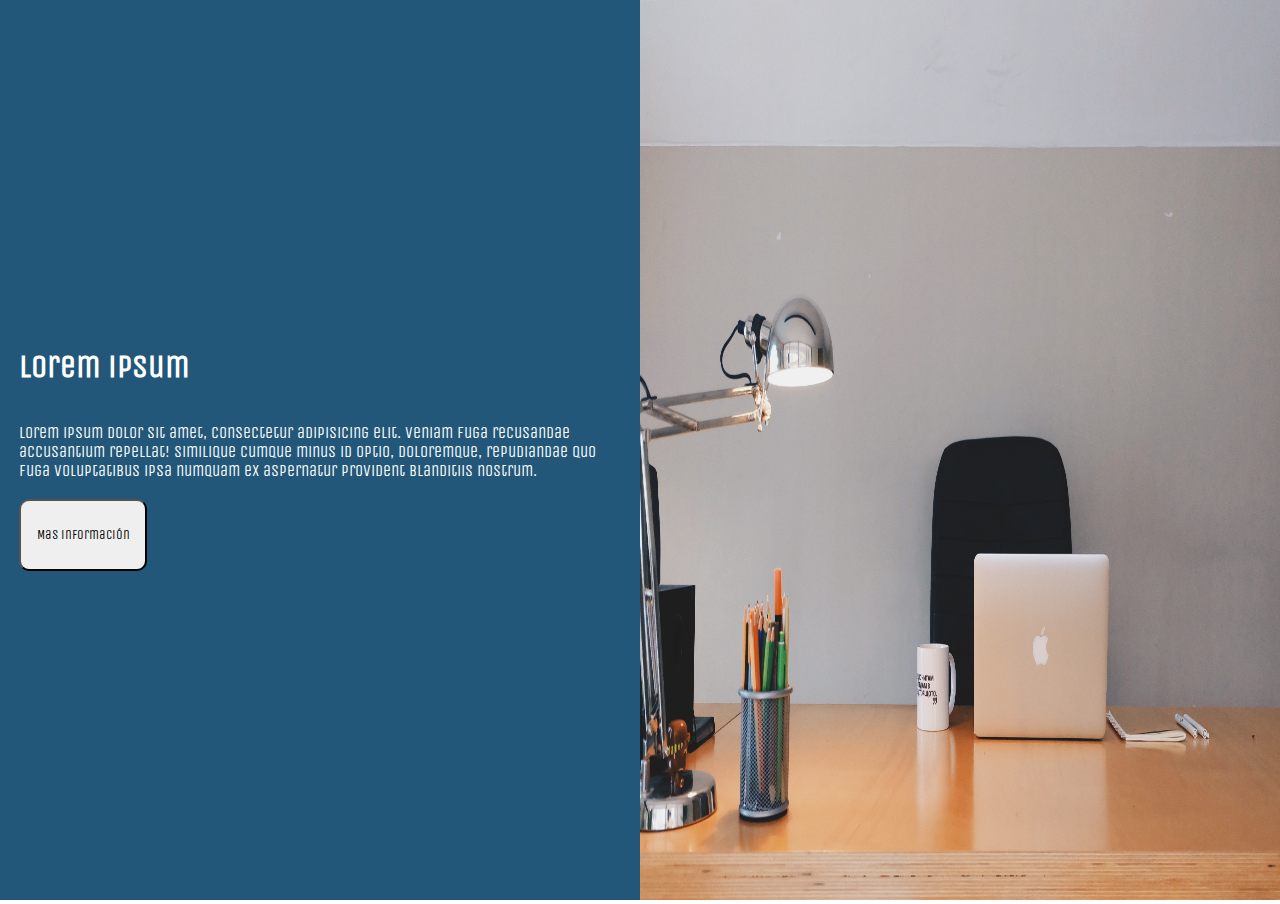
<file: CodoACodoPHPPantallaDividida/index.html>
<!DOCTYPE html>
<html lang="en">

<head>
    <meta charset="UTF-8">
    <meta http-equiv="X-UA-Compatible" content="IE=edge">
    <meta name="viewport" content="width=device-width, initial-scale=1.0">
    <title>Pantalla Dividida</title>
    <link rel="shortcut icon" href="imagenes/mosesDiv.ico" type="image/x-icon">
    <link rel="stylesheet" href="style.css">
</head>

<body>
    <div class="body__container">
        <div class="body__div div__content ">
            <h1>Lorem <span class="body__div__span"> ipsum</span></h1>
            <p>
                Lorem ipsum dolor sit amet, consectetur adipisicing elit. Veniam fuga recusandae accusantium repellat! Similique cumque minus id optio, doloremque, repudiandae quo fuga voluptatibus ipsa numquam ex aspernatur provident blanditiis nostrum.
            </p>
            <button>Mas información</button>
        </div>
        <div class="body__div">
            <img src="imagenes/OficinaCincuentaPorciento.jpg" alt="Foto de una oficina">
        </div>
    </div>
</body>

</html>
</file>
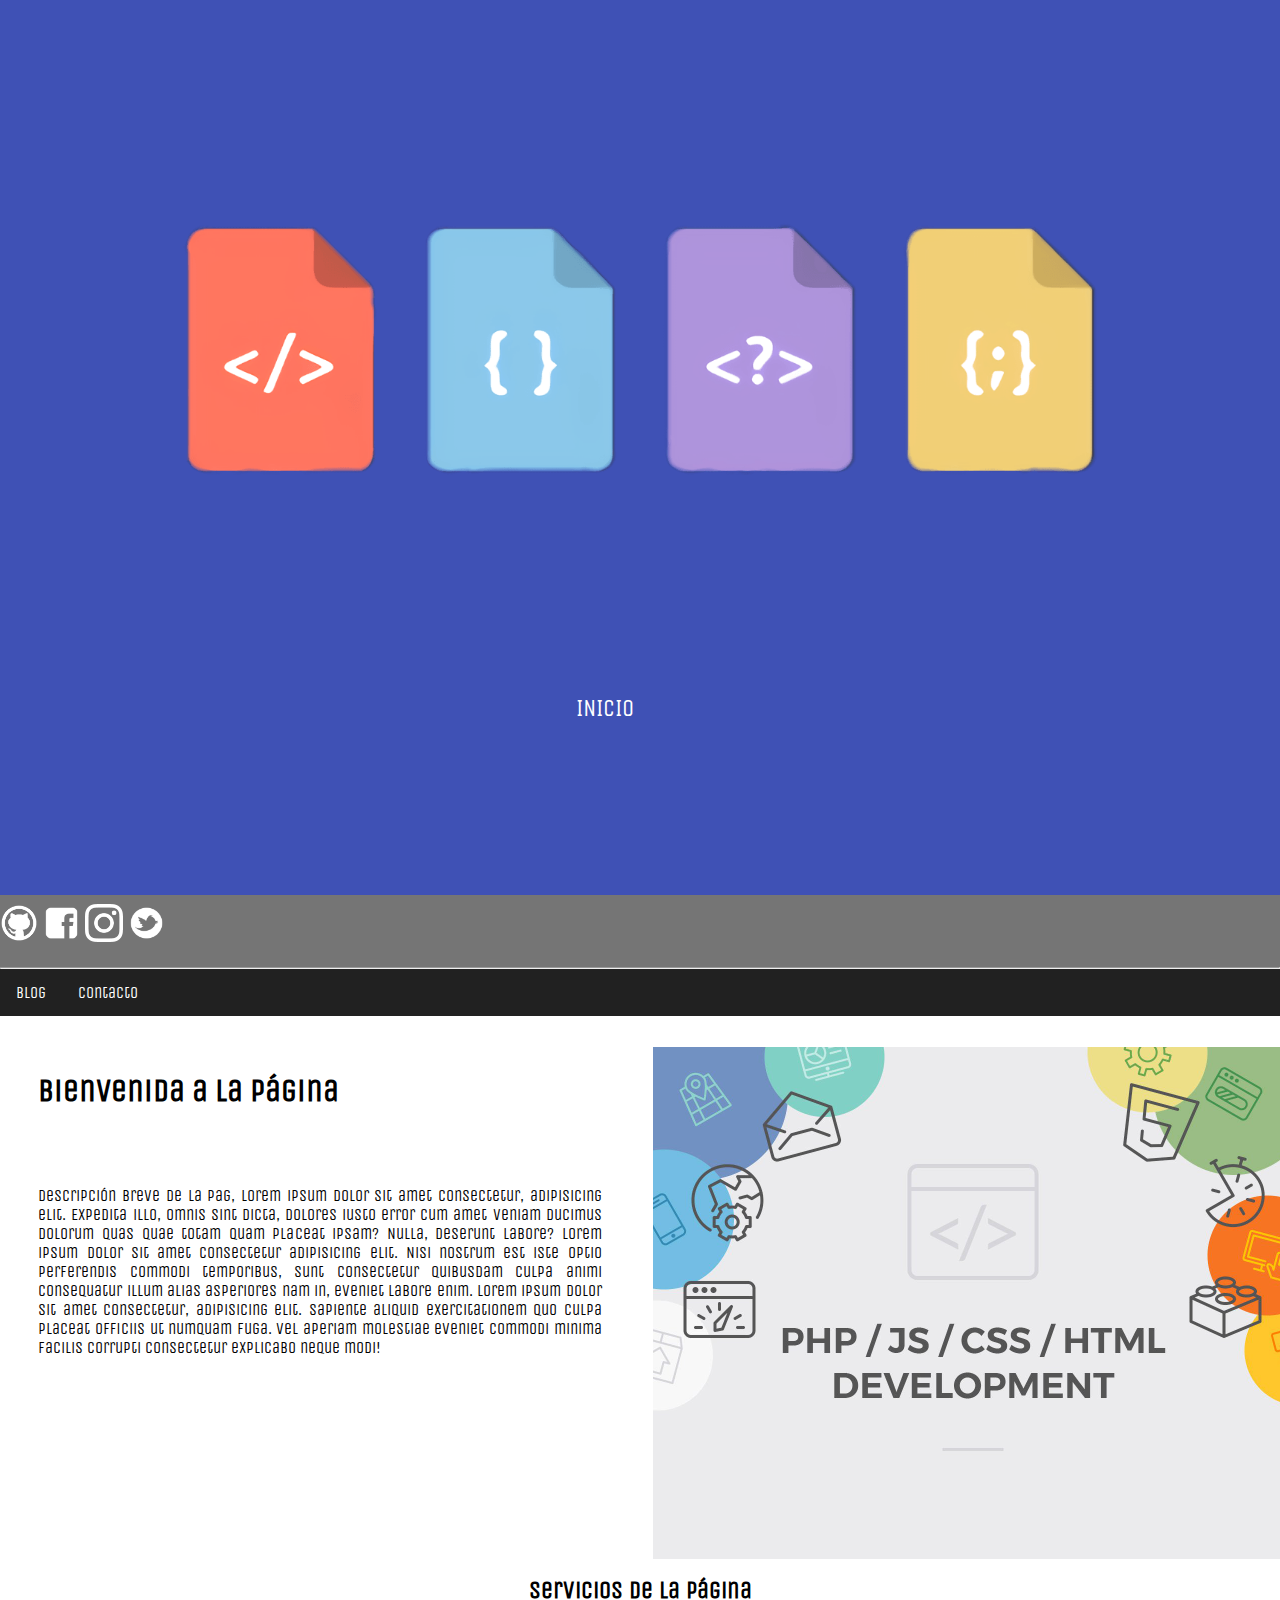
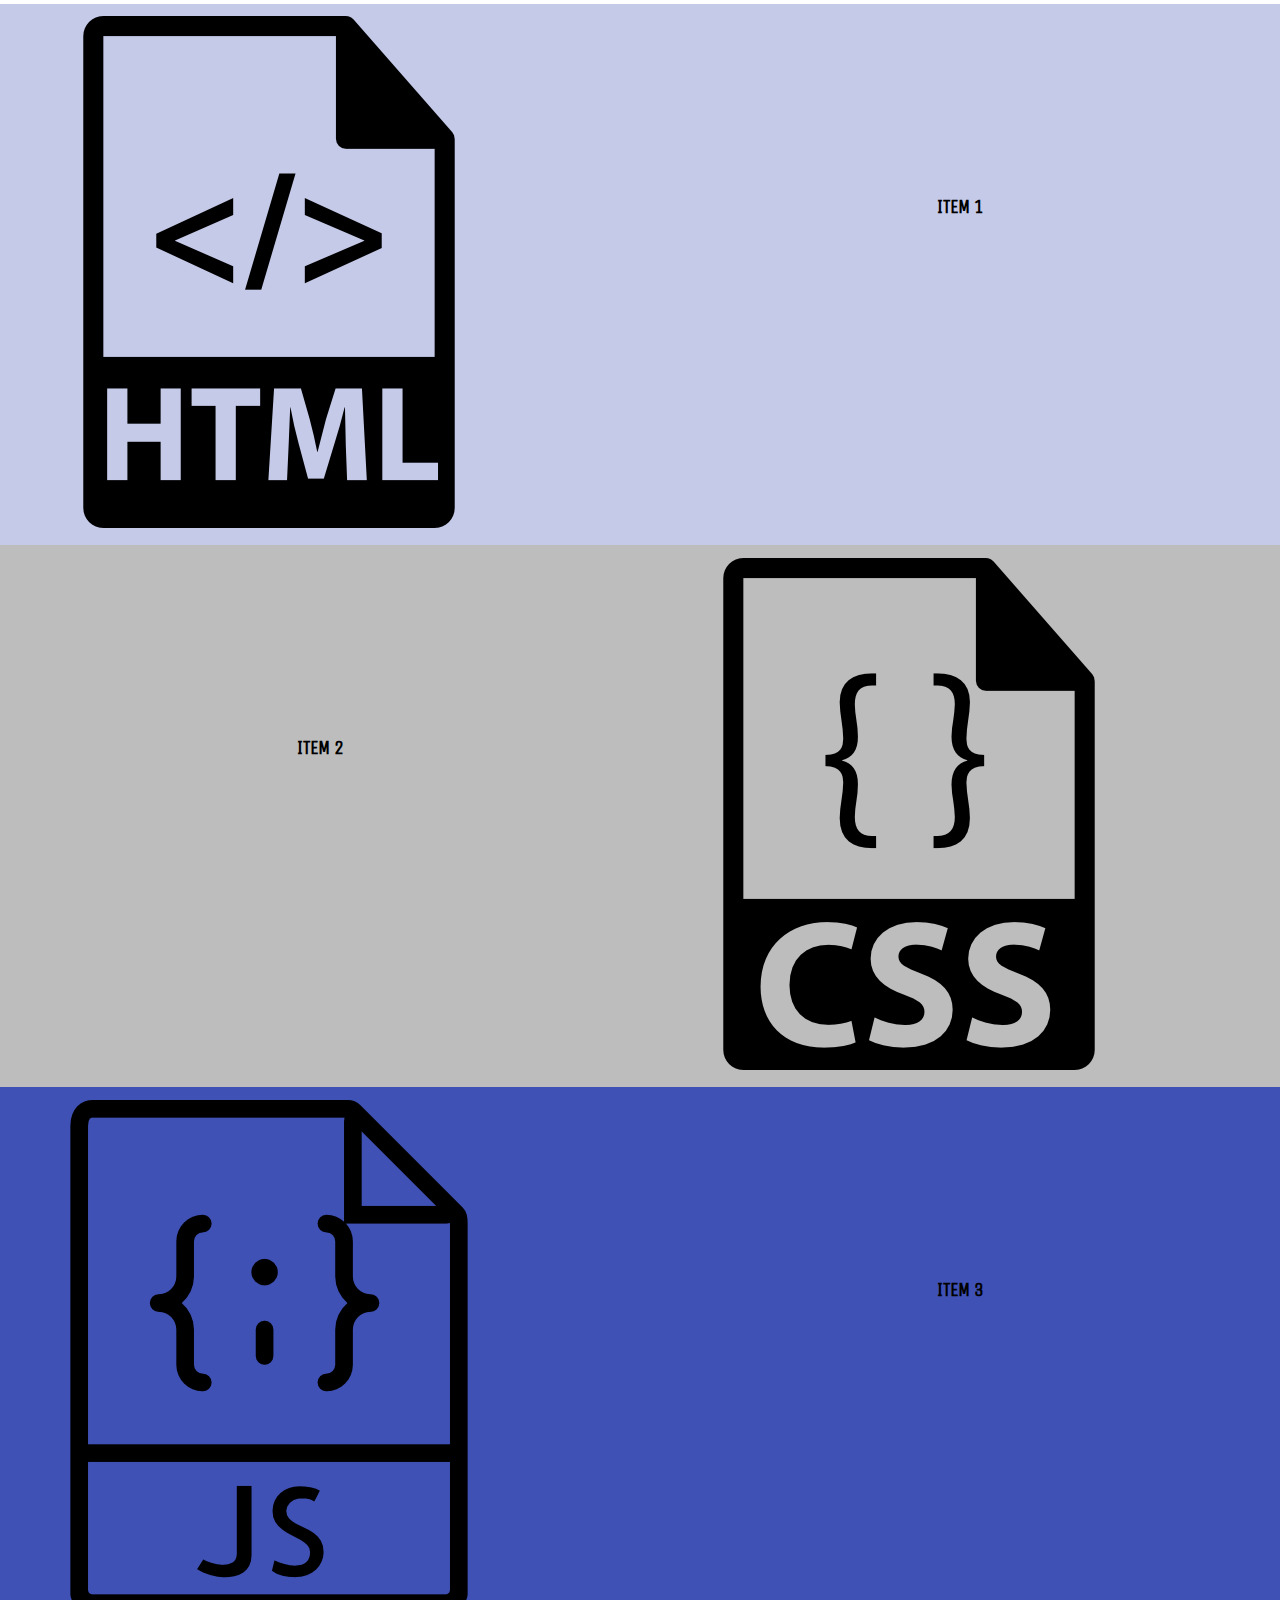
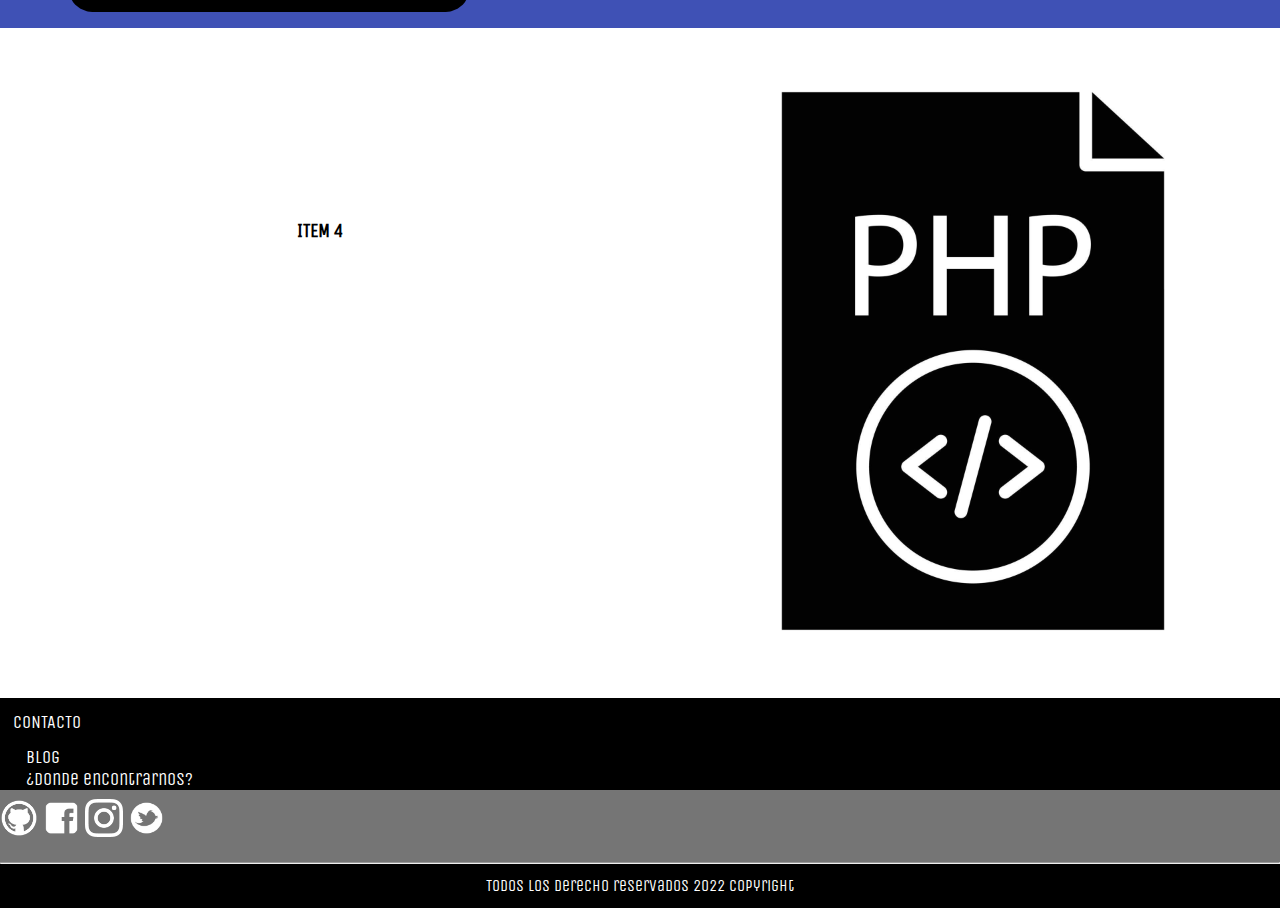
<file: PrimerEjercicio[HTML][Con_Estilos]/index.html>
<!DOCTYPE html>
<html lang="en">

<head>
    <meta charset="UTF-8">
    <meta http-equiv="X-UA-Compatible" content="IE=edge">
    <meta name="viewport" content="width=device-width, initial-scale=1.0">
    <title>Con Estilos B)</title>
    <link rel="shortcut icon" href="Imagenes/favicon.ico" type="image/x-icon">
    <link rel="stylesheet" href="Estilos/style.css">

</head>

<body>
    <!--************** HEADER *********-->
    <!--Inicio Imagen y titulo de la página-->
    <header class="header">
        <div class="header__div">
            <div class="header__div__centro">
                <img class="header__div__centro__img" src="Imagenes/header-center.png" alt="</>, {}, {;}, <?>">
            </div>
            <div class="header__div__descripcion">
                <h2>inicio</h2>
            </div>
        </div>
        <!--Fin Imagen y titulo de la página-->
        <!--Inicio Iconos a RRSS-->
        <div class="header__div__rrss">
            <a href="https://github.com/manuelmarchena" target="#"><img class="header__div__rrss__img" src="Imagenes/Iconos_rrss/image.png" alt="GitHub"></a>
            <a href="https://facebook.com" target="#"><img class="header__div__rrss__img" src="Imagenes/Iconos_rrss/image (1).png" alt="Facebook"></a>
            <a href="https://instagram.com" target="#"><img class="header__div__rrss__img" src="Imagenes/Iconos_rrss/image (2).png" alt="Instagram"></a>
            <a href="https://twitter.com" target="#"><img class="header__div__rrss__img" src="Imagenes/Iconos_rrss/image (3).png" alt="Twitter"></a>
        </div>
        <!-- Fin de Iconos de RRSS-->
    </header>
    <hr>
    <!--HEADER FIN-->
    <!--Inicio NAVIGATION-->
    <div>
        <nav class="nav__div__index">
            <ul>
                <li><a href="blog.html">Blog</a></li>
                <li><a href="contacto.html">Contacto</a></li>
            </ul>
        </nav>
    </div>
    <!-- ******** MAIN ********-->
    <main class="main">
        <!-- inicio Bienvenida -->
        <div class="main__div__welcome">
            <div class="main__div__welcome1">
                <h1 class="main__div_h1">Bienvenida a la página </h1>
                <p>
                    descripción breve de la pag, Lorem ipsum dolor sit amet consectetur, adipisicing elit. Expedita illo, omnis sint dicta, dolores iusto error cum amet veniam ducimus dolorum quas quae totam quam placeat ipsam? Nulla, deserunt labore? Lorem ipsum dolor sit
                    amet consectetur adipisicing elit. Nisi nostrum est iste optio perferendis commodi temporibus, sunt consectetur quibusdam culpa animi consequatur illum alias asperiores nam in, eveniet labore enim. Lorem ipsum dolor sit amet consectetur,
                    adipisicing elit. Sapiente aliquid exercitationem quo culpa placeat officiis ut numquam fuga. Vel aperiam molestiae eveniet commodi minima facilis corrupti consectetur explicabo neque modi!

                </p>
            </div>
            <div class="main__div__welcome2">
                <img src="Imagenes/welcomeDivImg.jpg" class="main__img" alt="Imagen de Bienvenida">
            </div>
            <!--Fin de Bienvenida -->
            <!--Inicio de servicios-->
        </div class="main__servicios__div">
        <div class="main__services__div__h2">
            <h2>Servicios de la página</h2>
        </div>
        <div>
            <div class="main__div__servicios__background__azul">
                <div class="main__div__servicios__1">
                    <img src="Imagenes/html.png" alt="</>">
                </div>
                <div class="main__div__servicios__1">
                    <h3>Item 1</h3>
                </div>
            </div>
            <div class="main__div__servicios__background__gris">
                <div class="main__div__servicios__1">
                    <h3>Item 2</h3>
                </div>
                <div class="main__div__servicios__1">
                    <img src="Imagenes/css.jpg" alt="{}">
                </div>
            </div>
            <div class="main__div__servicios__background__negro">
                <div class="main__div__servicios__1">
                    <img src="Imagenes/javascript.png" alt="{;}">
                </div>
                <div class="main__div__servicios__1">
                    <h3>Item 3</h3>
                </div>
            </div>
            <div class="main__div__servicios__background__blanco">
                <div class="main__div__servicios__1">
                    <h3>Item 4</h3>
                </div>
                <div class="main__div__servicios__1">
                    <img src="Imagenes/php.jpg" alt="<?>">
                </div>
            </div>
        </div>
        </div>
        <!--Fin de servicios-->
    </main>
    <!-- Fin Main-->
    <!-- ******** FOOTER ********-->
    <footer class="footer">
        <p>Contacto</p>
        <div class="footer__content">
            <div class="footer__nav__div">
                <ul class="footer__nav__li">
                    <li><a class="footer__nav__li__a" href="blog.html">Blog</a></li>
                    <li><a class="footer__nav__li__a" href="contacto.html">¿Donde encontrarnos?</a></li>
                </ul>
            </div>
            <!--Inicio Iconos a RRSS-->
            <div class="footer__div__rrss">
                <a href="https://github.com/manuelmarchena" target="#"><img class="footer__div__rrss__img" src="Imagenes/Iconos_rrss/image.png" alt="GitHub"></a>
                <a href="https://facebook.com" target="#"><img class="footer__div__rrss__img" src="Imagenes/Iconos_rrss/image (1).png" alt="Facebook"></a>
                <a href="https://instagram.com" target="#"><img class="footer__div__rrss__img" src="Imagenes/Iconos_rrss/image (2).png" alt="Instagram"></a>
                <a href="https://twitter.com" target="#"><img class="footer__div__rrss__img" src="Imagenes/Iconos_rrss/image (3).png" alt="Twitter"></a>
            </div>
            <!-- Fin de Iconos de RRSS-->
            <hr>
            <p class="footer__p">Todos los derecho reservados 2022 copyright</p>
        </div>
    </footer>
    <!-- Fin Hooter-->
</body>

</html>
</file>
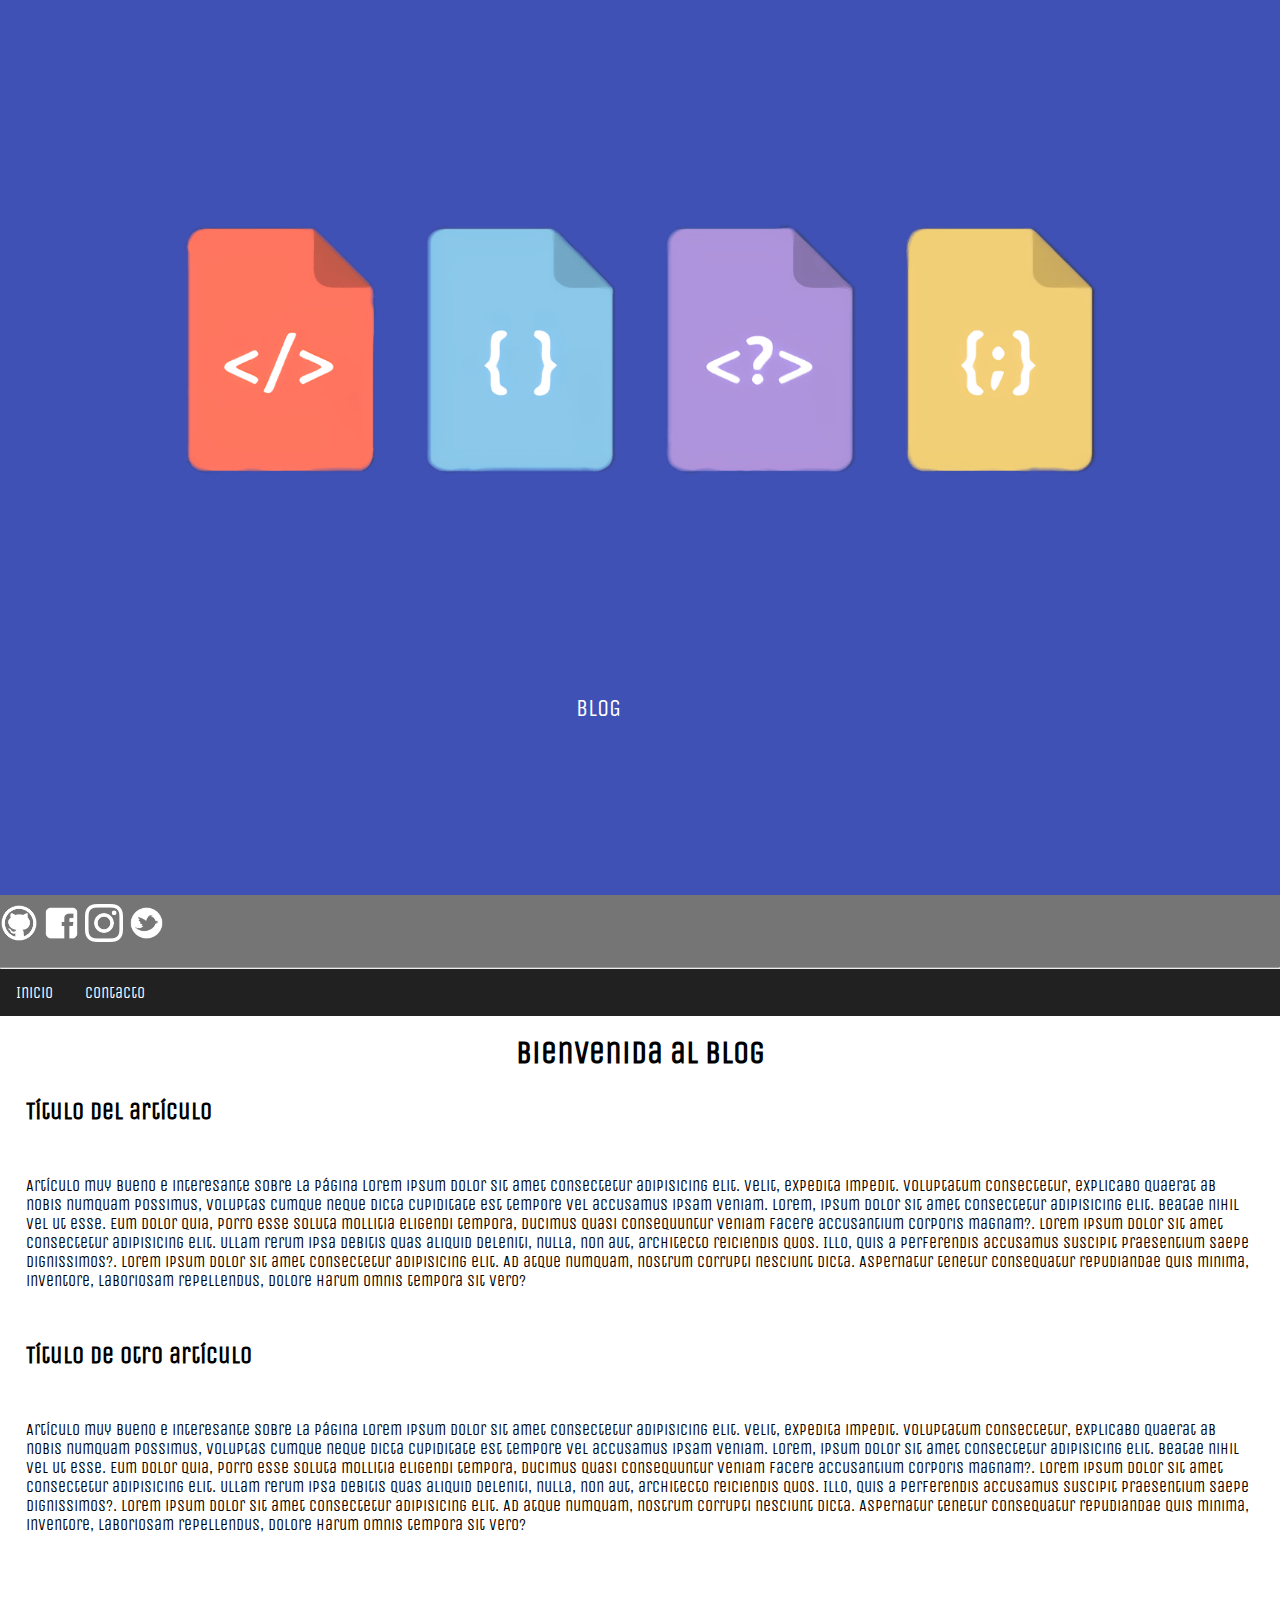
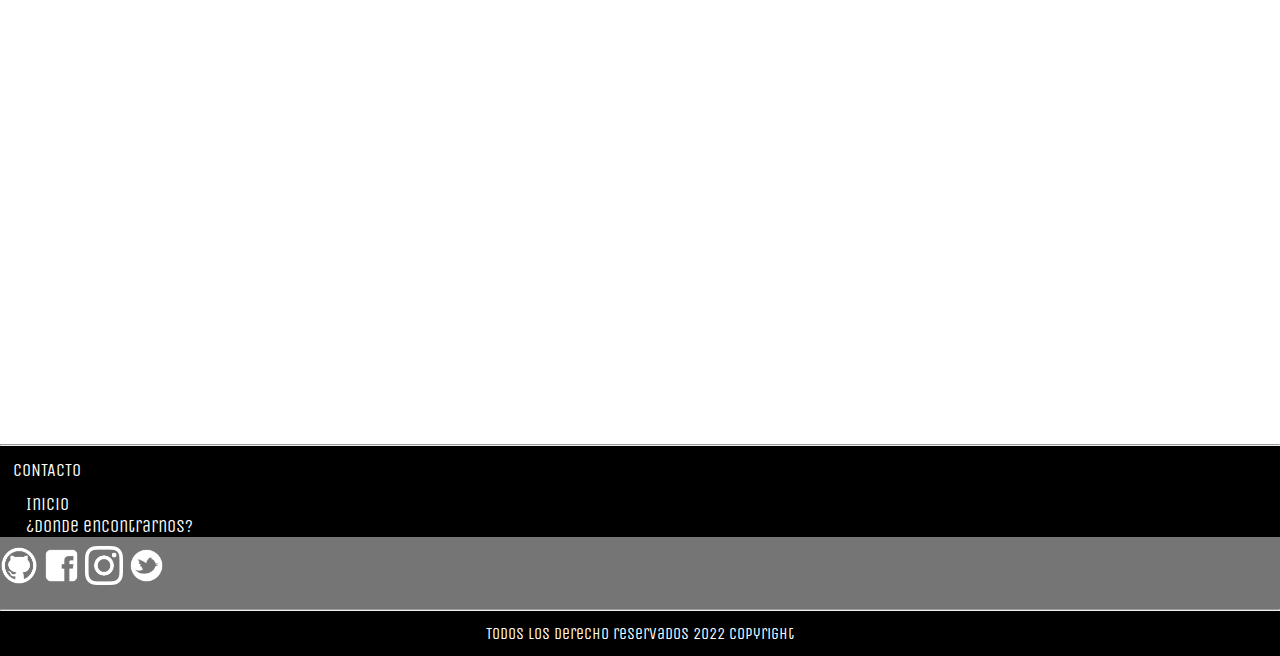
<file: PrimerEjercicio[HTML][Con_Estilos]/blog.html>
<!DOCTYPE html>
<html lang="en">

<head>
    <meta charset="UTF-8">
    <meta http-equiv="X-UA-Compatible" content="IE=edge">
    <meta name="viewport" content="width=device-width, initial-scale=1.0">
    <title>Blog c/Estilos B)</title>
    <link rel="shortcut icon" href="Imagenes/favicon.ico" type="image/x-icon">
    <link rel="stylesheet" href="Estilos/style.css">
</head>

<body>
    <!--************** HEADER *********-->
    <!--Inicio Imagen y titulo de la página-->
    <header class="header">
        <div class="header__div">
            <div class="header__div__centro">
                <img class="header__div__centro__img" src="Imagenes/header-center.png" alt="</>, {}, {;}, <?>">
            </div>
            <div class="header__div__descripcion">
                <h2>blog</h2>
            </div>
        </div>
        <!--Fin Imagen y titulo de la página-->
        <!--Inicio Iconos a RRSS-->
        <div class="header__div__rrss">
            <a href="https://github.com/manuelmarchena" target="#"><img class="header__div__rrss__img" src="Imagenes/Iconos_rrss/image.png" alt="GitHub"></a>
            <a href="https://facebook.com" target="#"><img class="header__div__rrss__img" src="Imagenes/Iconos_rrss/image (1).png" alt="Facebook"></a>
            <a href="https://instagram.com" target="#"><img class="header__div__rrss__img" src="Imagenes/Iconos_rrss/image (2).png" alt="Instagram"></a>
            <a href="https://twitter.com" target="#"><img class="header__div__rrss__img" src="Imagenes/Iconos_rrss/image (3).png" alt="Twitter"></a>
        </div>
        <!-- Fin de Iconos de RRSS-->
    </header>
    <hr>
    <!--HEADER FIN-->
    <!--Inicio NAVIGATION-->
    <div>
        <nav class="nav__div__index">
            <ul>
                <li><a href="index.html">Inicio</a></li>
                <li><a href="contacto.html">Contacto</a></li>
            </ul>
        </nav>
    </div>
    <!-- ******** MAIN ********-->
    <main class="main">
        <h1>Bienvenida al Blog</h1>
        <article class="main__articulos">
            <h2>Título del artículo</h2>
            <p>
                Artículo muy bueno e interesante sobre la página Lorem ipsum dolor sit amet consectetur adipisicing elit. Velit, expedita impedit. Voluptatum consectetur, explicabo quaerat ab nobis numquam possimus, voluptas cumque neque dicta cupiditate est tempore
                vel accusamus ipsam veniam. Lorem, ipsum dolor sit amet consectetur adipisicing elit. Beatae nihil vel ut esse. Eum dolor quia, porro esse soluta mollitia eligendi tempora, ducimus quasi consequuntur veniam facere accusantium corporis
                magnam?. Lorem ipsum dolor sit amet consectetur adipisicing elit. Ullam rerum ipsa debitis quas aliquid deleniti, nulla, non aut, architecto reiciendis quos. Illo, quis a perferendis accusamus suscipit praesentium saepe dignissimos?. Lorem
                ipsum dolor sit amet consectetur adipisicing elit. Ad atque numquam, nostrum corrupti nesciunt dicta. Aspernatur tenetur consequatur repudiandae quis minima, inventore, laboriosam repellendus, dolore harum omnis tempora sit vero?
            </p>
        </article>
        <article class="main__articulos">
            <h2>Título de otro artículo</h2>
            <p>
                Artículo muy bueno e interesante sobre la página Lorem ipsum dolor sit amet consectetur adipisicing elit. Velit, expedita impedit. Voluptatum consectetur, explicabo quaerat ab nobis numquam possimus, voluptas cumque neque dicta cupiditate est tempore
                vel accusamus ipsam veniam. Lorem, ipsum dolor sit amet consectetur adipisicing elit. Beatae nihil vel ut esse. Eum dolor quia, porro esse soluta mollitia eligendi tempora, ducimus quasi consequuntur veniam facere accusantium corporis
                magnam?. Lorem ipsum dolor sit amet consectetur adipisicing elit. Ullam rerum ipsa debitis quas aliquid deleniti, nulla, non aut, architecto reiciendis quos. Illo, quis a perferendis accusamus suscipit praesentium saepe dignissimos?. Lorem
                ipsum dolor sit amet consectetur adipisicing elit. Ad atque numquam, nostrum corrupti nesciunt dicta. Aspernatur tenetur consequatur repudiandae quis minima, inventore, laboriosam repellendus, dolore harum omnis tempora sit vero?
            </p>
            <div class="main__video">
                <iframe width="853" height="480" src="https://www.youtube.com/embed/8WcERdflkiA" title="YouTube video player" frameborder="0" allow="accelerometer; autoplay; clipboard-write; encrypted-media; gyroscope; picture-in-picture" allowfullscreen></iframe>
            </div>

        </article>
    </main>
    <hr>
    <!-- Fin Main-->
    <!-- ******** FOOTER ********-->
    <footer class="footer">
        <p>Contacto</p>
        <div class="footer__content">
            <div class="footer__nav__div">
                <ul class="footer__nav__li">
                    <li><a class="footer__nav__li__a" href="index.html">Inicio</a></li>
                    <li><a class="footer__nav__li__a" href="contacto.html">¿Donde encontrarnos?</a></li>
                </ul>
            </div>
            <!--Inicio Iconos a RRSS-->
            <div class="footer__div__rrss">
                <a href="https://github.com/manuelmarchena" target="#"><img class="footer__div__rrss__img" src="Imagenes/Iconos_rrss/image.png" alt="GitHub"></a>
                <a href="https://facebook.com" target="#"><img class="footer__div__rrss__img" src="Imagenes/Iconos_rrss/image (1).png" alt="Facebook"></a>
                <a href="https://instagram.com" target="#"><img class="footer__div__rrss__img" src="Imagenes/Iconos_rrss/image (2).png" alt="Instagram"></a>
                <a href="https://twitter.com" target="#"><img class="footer__div__rrss__img" src="Imagenes/Iconos_rrss/image (3).png" alt="Twitter"></a>
            </div>
            <!-- Fin de Iconos de RRSS-->
            <hr>
            <p class="footer__p">Todos los derecho reservados 2022 copyright</p>
        </div>
    </footer>
    <!-- Fin Hooter-->
</body>
</body>

</html>
</file>
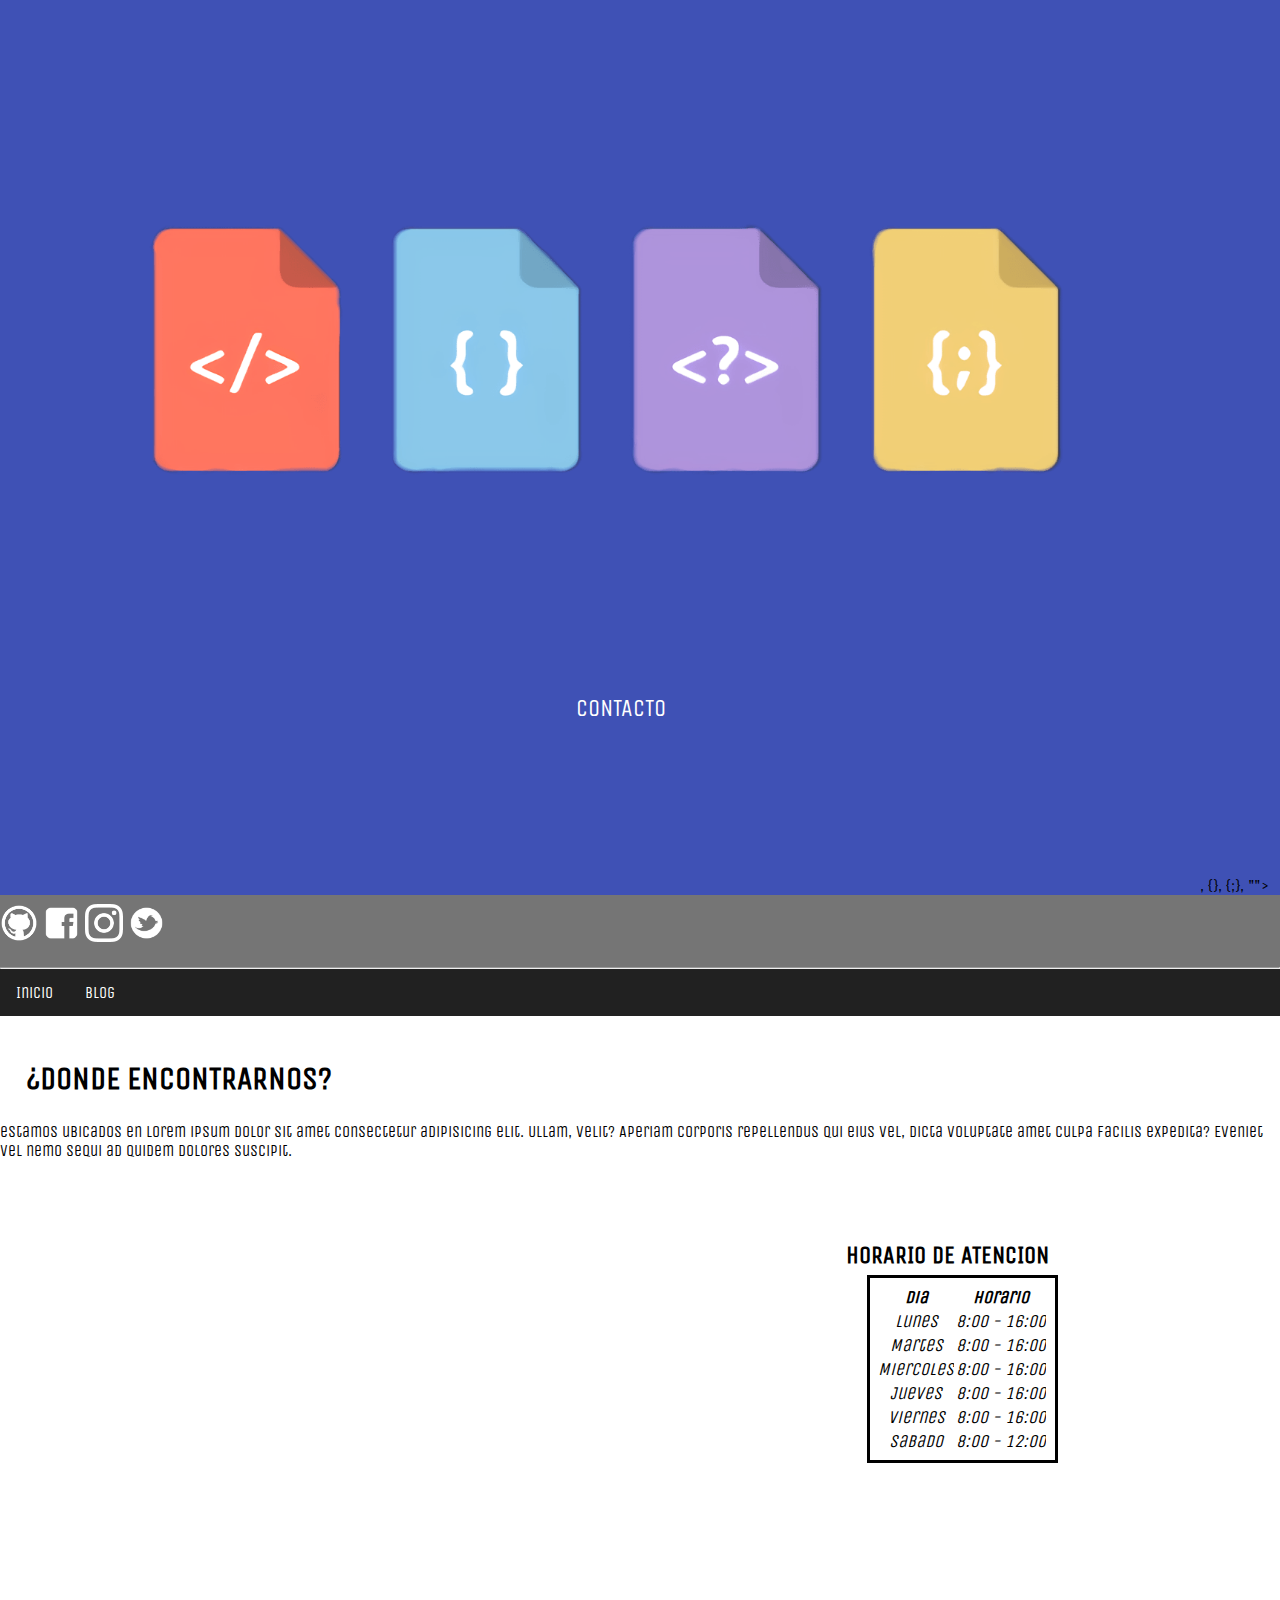
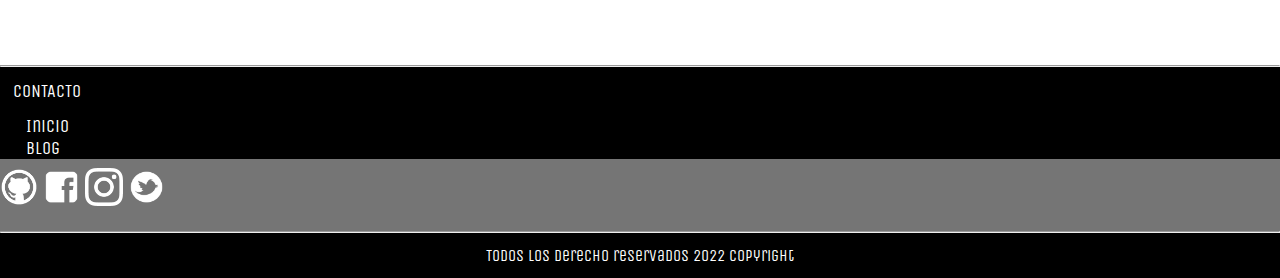
<file: PrimerEjercicio[HTML][Con_Estilos]/contacto.html>
<!DOCTYPE html>
<html lang="en">

<head>
    <meta charset="UTF-8">
    <meta http-equiv="X-UA-Compatible" content="IE=edge">
    <meta name="viewport" content="width=device-width, initial-scale=1.0">
    <title>Contacto c/Estilos B)</title>
    <link rel="shortcut icon" href="Imagenes/favicon.ico" type="image/x-icon">
    <link rel="stylesheet" href="Estilos/style.css">
</head>

<body>
    <!--************** HEADER *********-->
    <!--Inicio Imagen y titulo de la página-->
    <header class="header">
        <div class="header__div">
            <div class="header__div__centro">
                <img class="header__div__centro__img" src="Imagenes/header-center.png" alt="" </>, {}, {;},
                <?>"">
            </div>
            <div class="header__div__descripcion">
                <h2>contacto</h2>
            </div>
        </div>
        <!--Fin Imagen y titulo de la página-->
        <!--Inicio Iconos a RRSS-->
        <div class="header__div__rrss">
            <a href="https://github.com/manuelmarchena" target="#"><img class="header__div__rrss__img" src="Imagenes/Iconos_rrss/image.png" alt="GitHub"></a>
            <a href="https://facebook.com" target="#"><img class="header__div__rrss__img" src="Imagenes/Iconos_rrss/image (1).png" alt="Facebook"></a>
            <a href="https://instagram.com" target="#"><img class="header__div__rrss__img" src="Imagenes/Iconos_rrss/image (2).png" alt="Instagram"></a>
            <a href="https://twitter.com" target="#"><img class="header__div__rrss__img" src="Imagenes/Iconos_rrss/image (3).png" alt="Twitter"></a>
        </div>
        <!-- Fin de Iconos de RRSS-->
    </header>
    <hr>
    <!--HEADER FIN-->
    <!--Inicio NAVIGATION-->
    <div>
        <nav class="nav__div__index">
            <ul>
                <li><a href="index.html">Inicio</a></li>
                <li><a href="blog.html">Blog</a></li>
            </ul>
        </nav>
    </div>
    <!-- ******** MAIN ********-->
    <main>
        <div>
            <h1 class="main__div__h1">¿Donde encontrarnos? </h1>
            <p>
                estamos ubicados en Lorem ipsum dolor sit amet consectetur adipisicing elit. Ullam, velit? Aperiam corporis repellendus qui eius vel, dicta voluptate amet culpa facilis expedita? Eveniet vel nemo sequi ad quidem dolores suscipit.
            </p>
        </div>
        <div class="contacto__main__div">
            <div class="contacto__main__div__1">
                <iframe src="https://www.google.com/maps/embed?pb=!1m14!1m12!1m3!1d13135.413946342771!2d-58.38310044999999!3d-34.6078662!2m3!1f0!2f0!3f0!3m2!1i1024!2i768!4f13.1!5e0!3m2!1ses-419!2sar!4v1648754498755!5m2!1ses-419!2sar" width="600" height="450" style="border:0;"
                    allowfullscreen="" loading="lazy" referrerpolicy="no-referrer-when-downgrade"></iframe>

            </div>
            <div class="contacto__main__div__1">
                <h2>Horario de Atencion</h2>
                <table>
                    <tr>
                        <th>Dia </th>
                        <th>Horario</th>
                    </tr>
                    <tr>
                        <td>Lunes</td>
                        <td>8:00 - 16:00</td>
                    </tr>

                    <tr>
                        <td>Martes</td>
                        <td>8:00 - 16:00</td>
                    </tr>
                    <tr>
                        <td>Miercoles</td>
                        <td>8:00 - 16:00</td>
                    </tr>
                    <tr>
                        <td>Jueves</td>
                        <td>8:00 - 16:00</td>
                    </tr>
                    <tr>
                        <td>Viernes</td>
                        <td>8:00 - 16:00</td>
                    </tr>
                    <tr>
                        <td>Sabado</td>
                        <td>8:00 - 12:00</td>
                    </tr>
                </table>
            </div>
        </div>
    </main>
    <hr>
    <!-- Fin Main-->
    <!-- ******** FOOTER ********-->
    <footer class="footer">
        <p>Contacto</p>
        <div class="footer__content">
            <div class="footer__nav__div">
                <ul class="footer__nav__li">
                    <li><a class="footer__nav__li__a" href="index.html">Inicio</a></li>
                    <li><a class="footer__nav__li__a" href="blog.html">blog</a></li>
                </ul>
            </div>
            <!--Inicio Iconos a RRSS-->
            <div class="footer__div__rrss">
                <a href="https://github.com/manuelmarchena" target="#"><img class="footer__div__rrss__img" src="Imagenes/Iconos_rrss/image.png" alt="GitHub"></a>
                <a href="https://facebook.com" target="#"><img class="footer__div__rrss__img" src="Imagenes/Iconos_rrss/image (1).png" alt="Facebook"></a>
                <a href="https://instagram.com" target="#"><img class="footer__div__rrss__img" src="Imagenes/Iconos_rrss/image (2).png" alt="Instagram"></a>
                <a href="https://twitter.com" target="#"><img class="footer__div__rrss__img" src="Imagenes/Iconos_rrss/image (3).png" alt="Twitter"></a>
            </div>
            <!-- Fin de Iconos de RRSS-->
            <hr>
            <p class="footer__p">Todos los derecho reservados 2022 copyright</p>
        </div>
    </footer>
    <!-- Fin Hooter-->
</body>

</html>
</file>
<file: CodoACodoPHPPantallaDividida/style.css>
@import url('https://fonts.googleapis.com/css2?family=Unica+One&display=swap');
* {
    font-family: 'Unica One', cursive;
    box-sizing: border-box;
    padding: 0;
    margin: 0;
}

.body__container {
    width: 100%;
    height: 100vh;
    display: flex;
    justify-content: space-between;
    align-items: center;
}

.div__content {
    background-color: #22577A;
    width: 50%;
    height: 100%;
    display: flex;
    flex-direction: column;
    justify-content: center;
    align-items: left;
    color: white;
}

.body__div {
    width: 50%;
    height: 100%;
}

.body__div img {
    width: 100%;
    height: 100%;
}

.div__content>p,
.div__content>h1 {
    margin: 3%;
}

.div__content>button {
    width: 20%;
    height: 8%;
    margin-left: 3%;
    border-radius: 10px;
}
</file>
<file: PrimerEjercicio[HTML][Con_Estilos]/Estilos/style.css>
@import url('https://fonts.googleapis.com/css2?family=Unica+One&display=swap');
    * {
        margin: 0;
        padding: 0;
        font-family: 'Unica One', sans-serif;
        overflow-x: hidden;
    }
    
    .header {
        background-color: #3F51B5;
        margin: 0%;
        width: 100%;
        height: 100%;
        text-align: center;
        overflow: hidden;
    }
    
    .header__div__rrss,
    .footer__div__rrss {
        width: 100vw;
        height: 8vh;
        text-align: left;
        background-color: #757575;
    }
    
    .header__div__rrss img,
    .footer__div__rrss__img {
        max-width: 3vw;
        max-height: auto;
        min-height: 3vw;
        padding-bottom: 2vh;
        padding-top: 1vh;
        margin: auto;
        flex-wrap: wrap;
    }
    
    .header__div__centro__img {
        max-width: 132vh;
        margin: 0px auto;
        overflow: hidden;
    }
    
    .header h2 {
        color: white;
        size: 24px;
        line-height: 24px;
        font-weight: 400;
        text-transform: uppercase;
        position: absolute;
        bottom: 20%;
        left: 45%;
        overflow-y: hidden;
    }
    
    .nav__div__index ul {
        list-style-type: none;
        overflow: hidden;
        background-color: #212121;
    }
    
    .nav__div__index li {
        float: left;
    }
    
    .nav__div__index li a {
        display: block;
        color: white;
        text-align: center;
        padding: 14px 16px;
        text-decoration: none;
    }
    
    .nav__div__index li :hover {
        background-color: #9E9E9E;
    }
    
    .nav__div__index {
        margin-bottom: 2vh;
    }
    
    .main__div__welcome1,
    .main__div__welcome2 {
        float: left;
        width: 50%;
        overflow-wrap: normal;
    }
    
    .main__div__welcome1>h1,
    .main__div__welcome1>p {
        padding: 6%;
        margin: auto;
        text-align: justify;
    }
    
    .main__div__welcome2>img {
        max-width: 100%;
        padding: 2%;
    }
    
    .main__div__welcome:after {
        content: "";
        display: table;
        clear: both;
    }
    
    .main__services__div__h2 {
        text-align: center;
    }
    
    .main__div__servicios__1 {
        float: left;
        width: 50%;
        overflow-wrap: normal;
    }
    
    .main__div__servicios__1>img {
        max-width: 100%;
        max-height: 100%;
        object-fit: cover;
        padding: 2%;
    }
    
    .main__div__servicios__1>h3 {
        text-align: center;
        padding-top: 15%;
        margin: 15%;
        text-transform: uppercase;
    }
    
    .main__div__servicios__background__gris {
        background-color: #BDBDBD;
    }
    
    .main__div__servicios__background__azul {
        background-color: #C5CAE9;
    }
    
    .main__div__servicios__background__blanco {
        background-color: white;
    }
    
    .main__div__servicios__background__negro {
        background-color: #3F51B5;
    }
    
    .footer {
        position: static;
        left: 0;
        bottom: 0;
        width: 100%;
        height: fit-content;
        margin: 0%, 2%, 3%, 0%;
        padding: 0%;
        background-color: black;
    }
    
    .footer>p {
        margin: 1%;
        padding: 0;
        text-transform: uppercase;
        color: white;
        font-size: large;
    }
    
    .footer__content>p {
        margin: 0%;
        padding: 1%;
        text-align: center;
    }
    
    .footer__nav__li__a {
        text-decoration: none;
        margin: 2%;
        color: white;
        font-size: large;
    }
    
    .footer__p {
        color: white;
    }
    
    .main>h1 {
        text-align: center;
    }
    
    .main__articulos>h2,
    .main__articulos>p {
        padding: 2%;
        border: 1% solid black;
    }
    
    .main__video {
        padding-left: 20%;
    }
    
    .main__div__h1 {
        text-transform: uppercase;
        padding: 2%;
    }
    
    .contacto__main__div {
        padding: 2%;
    }
    
    .contacto__main__div:after {
        display: table;
        clear: both;
    }
    
    .contacto__main__div__1 {
        float: left;
        width: 50%;
        text-align: center;
    }
    
    .contacto__main__div__1>h2 {
        margin-top: 8%;
        text-transform: uppercase;
        padding: 1%;
    }
    
    .contacto__main__div__1>table {
        margin-left: 37%;
        border-color: #212121;
        border: solid;
        font-size: large;
        padding: 1%;
        font-style: italic;
    }
</file>
